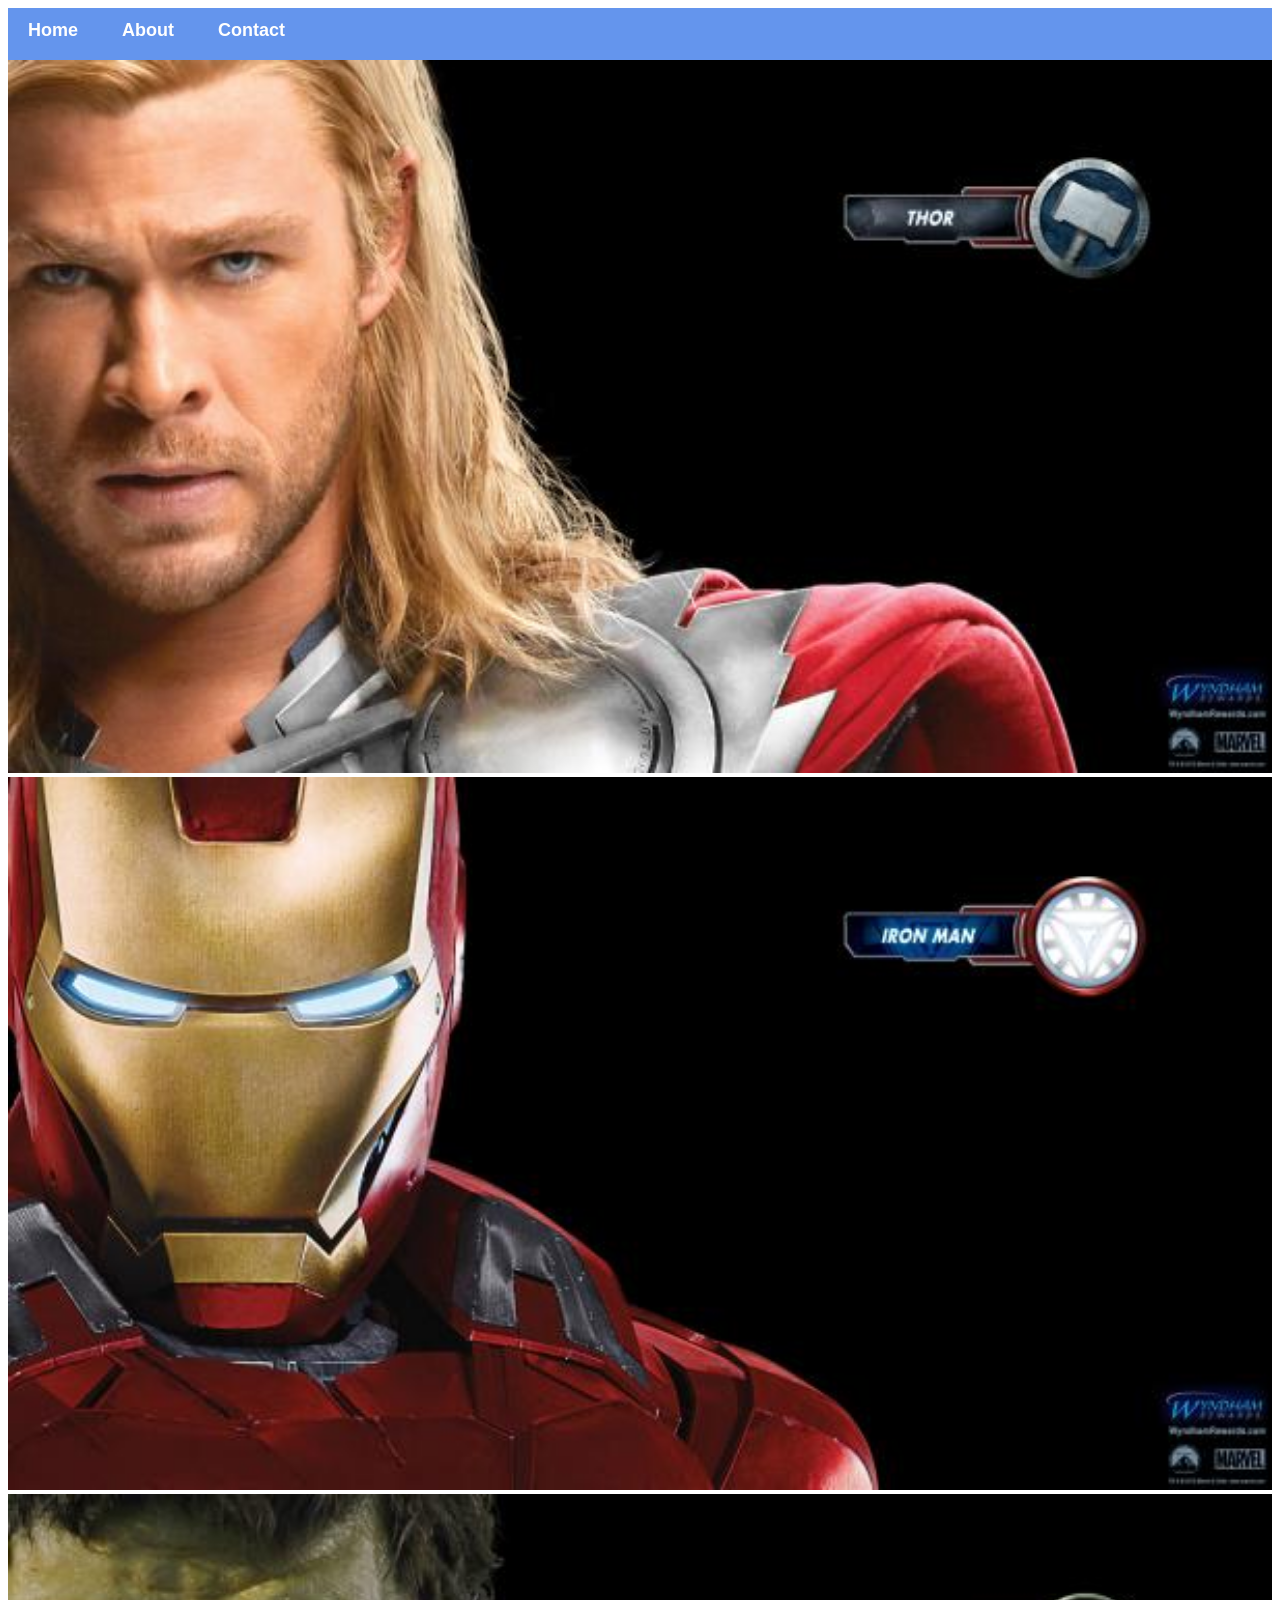
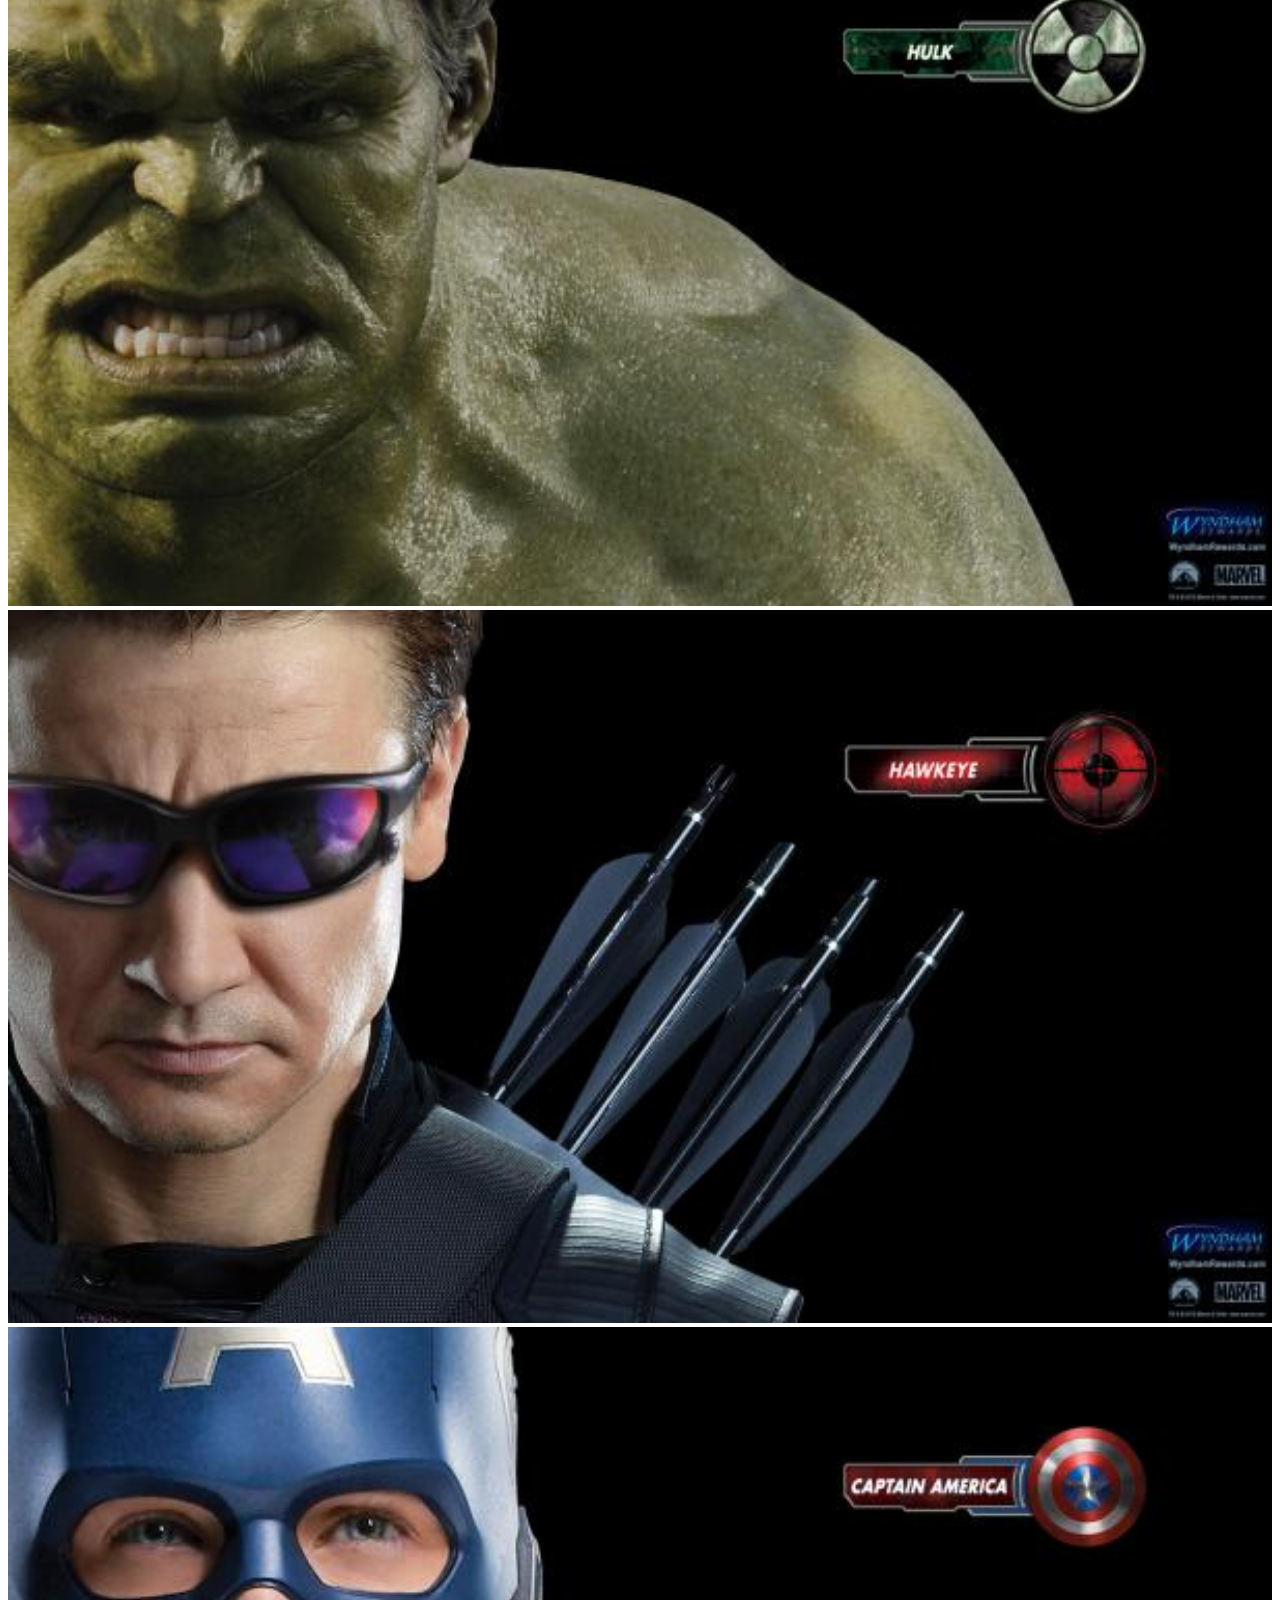
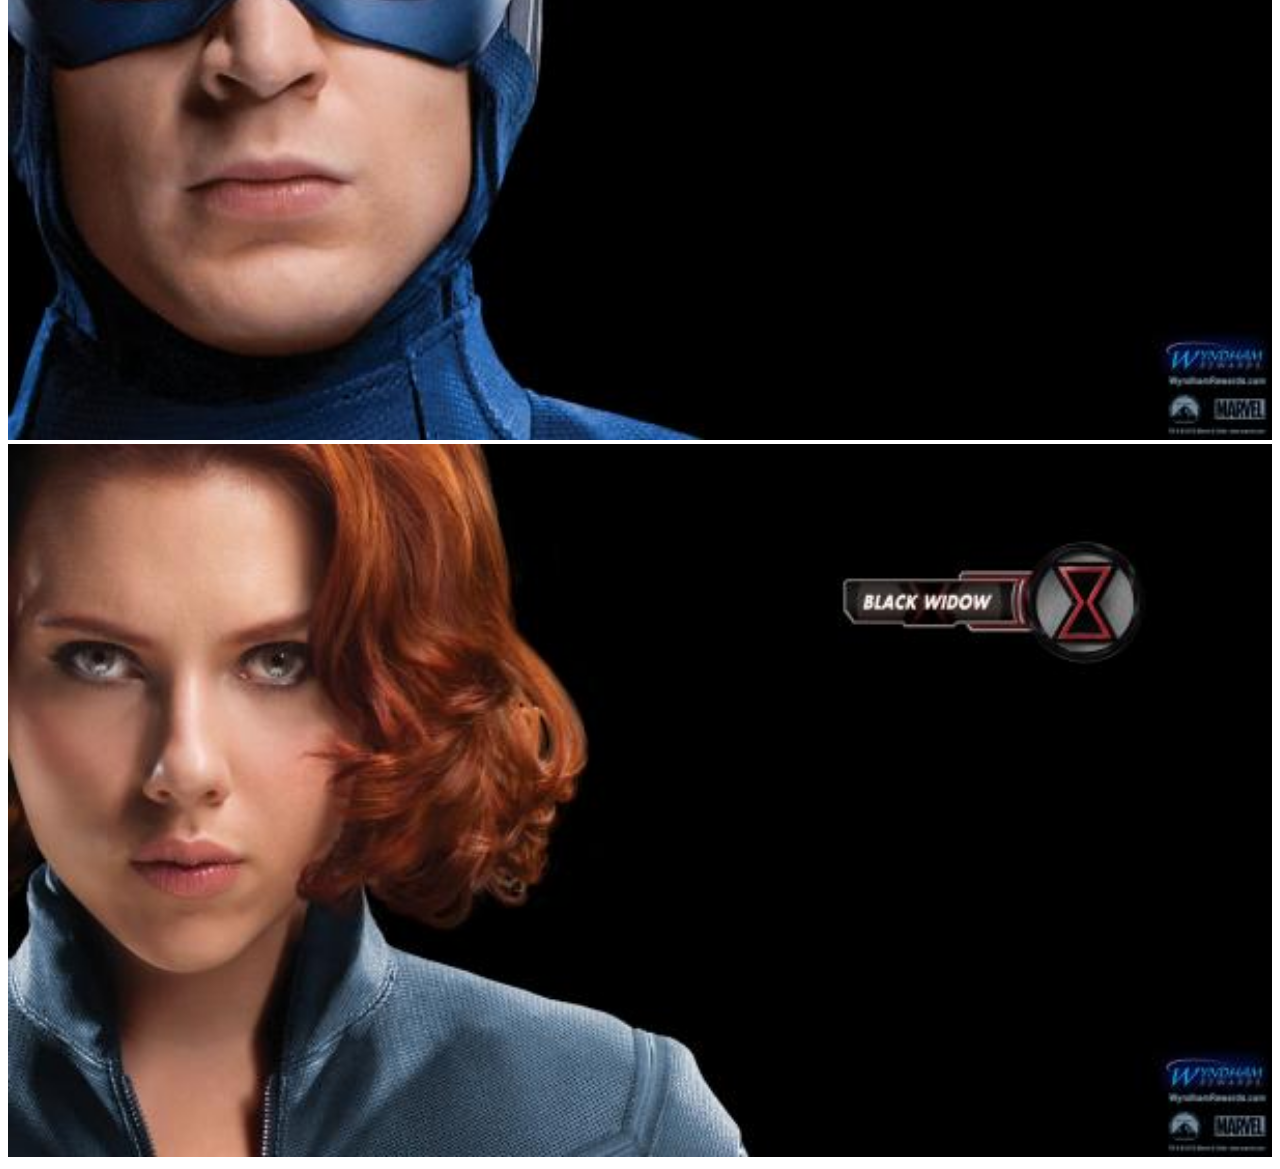
<file: AppAca website 1/index.html>
<!DOCTYPE html>
<html>
<head>
    <link rel="stylesheet" href="style.css">
    </head>
    <body>
        <div id="menu">
        <a href="#">Home</a>
            <a href="about.html">About</a>
            <a href="contact.html">Contact</a>
        </div>
    <div class="gallery">
        <a href="avenger-1.html"><img src="images/avengers_01.jpg"/> </a>
       <a href="avenger-2.html"><img src="images/avengers_02.jpg"/></a> 
        <img src="images/avengers_03.jpg"/>
        <img src="images/avengers_04.jpg"/>
        <img src="images/avengers_05.jpg"/>
        <img src="images/avengers_06.jpg"/>
        
        </div>
    </body>
</html>
</file>
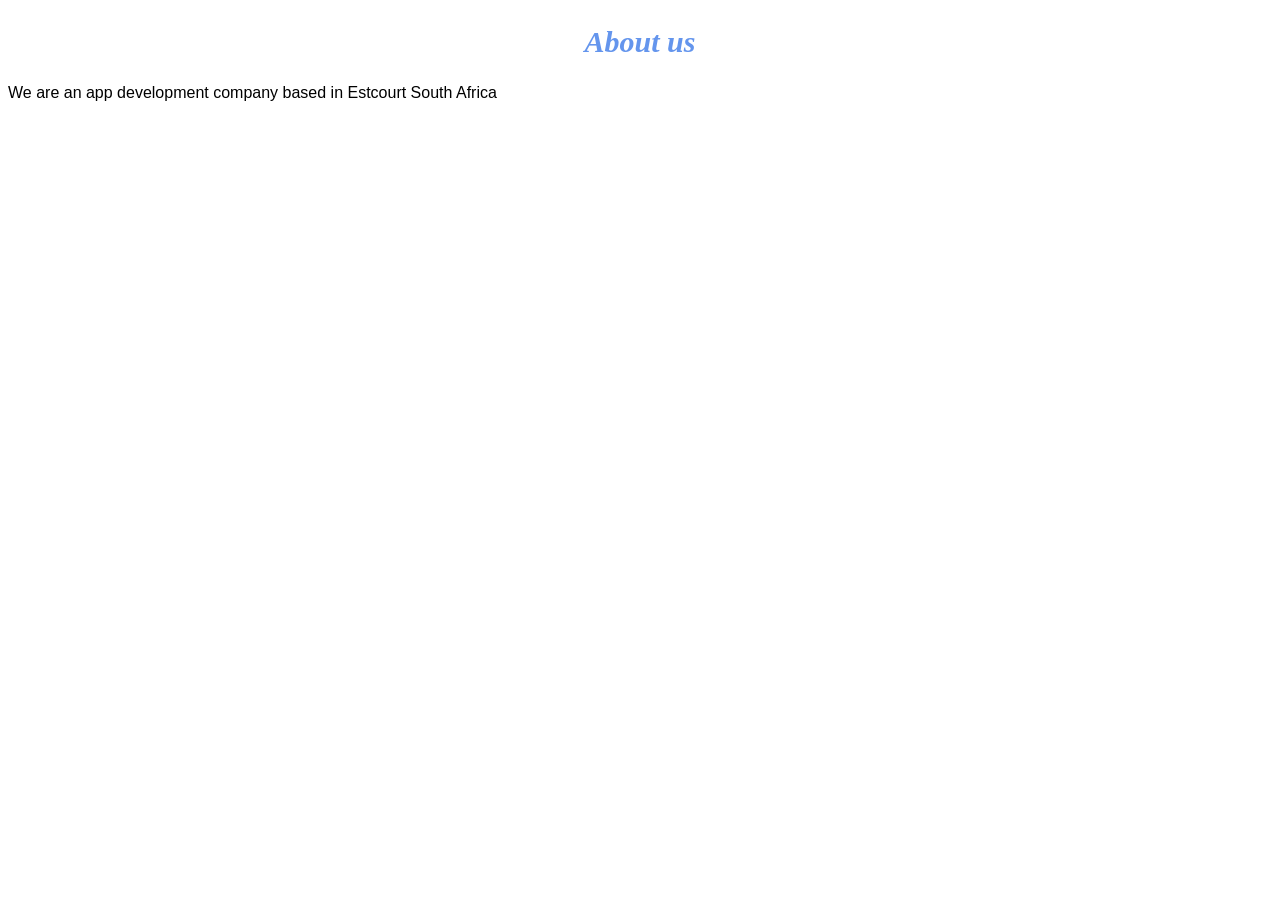
<file: AppAca website 1/about.html>
<!DOCTYPE html>
<html>
<head>
    <link rel="stylesheet" href="style.css">
    </head>
    <body>
        <h2>About us </h2>
    <p>We are an app development company based in Estcourt South Africa</p>
       
    </body>
</html>
</file>
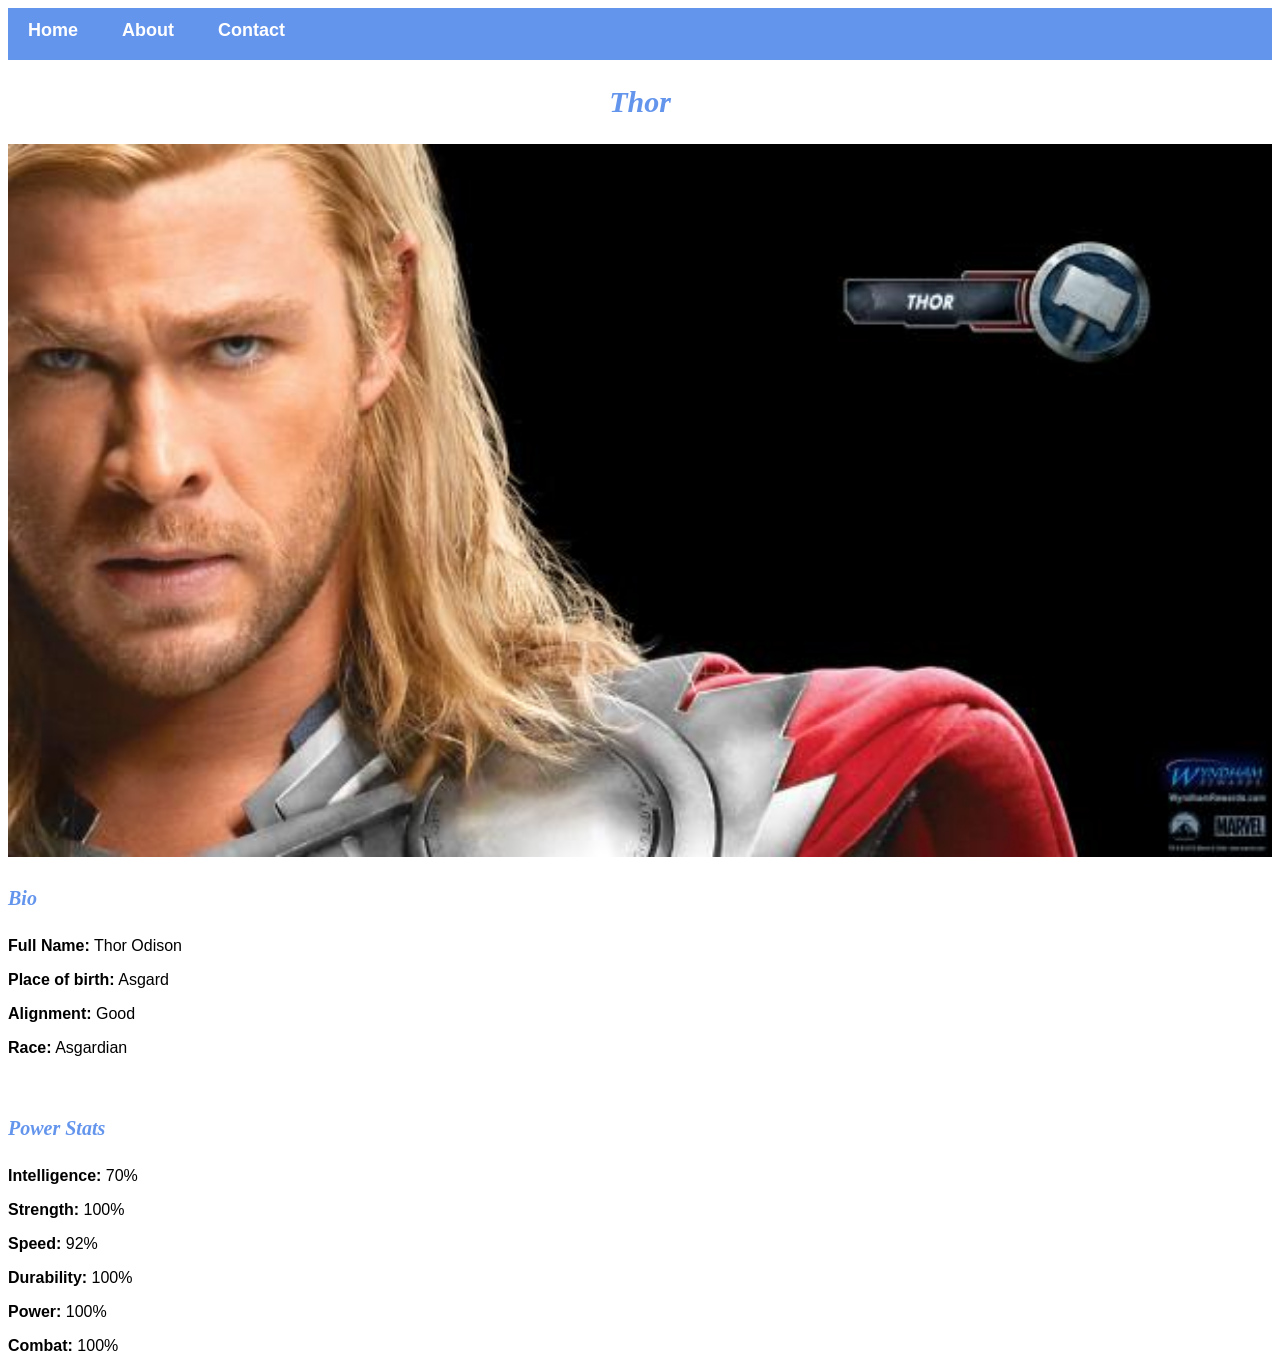
<file: AppAca website 1/avenger-1.html>
<!DOCTYPE html>
<html>
<head>
    <link rel="stylesheet" href="style.css">
    </head>
    <body>
         <div id="menu">
        <a href="#">Home</a>
            <a href="about.html">About</a>
            <a href="contact.html">Contact</a>
        </div>
    <div class="gallery">
        <h2>Thor</h2>
        <img src="images/avengers_01.jpg"/>
        
        </div>
        <h4>Bio</h4>
        <p><b>Full Name:</b> Thor Odison</p>
        <p><b>Place of birth:</b> Asgard</p>
        <p><b>Alignment:</b> Good</p>
        <p><b>Race:</b> Asgardian</p>
        <br/>
        <h4>Power Stats</h4>
        <p><b>Intelligence:</b> 70%</p>
        <p><b>Strength:</b> 100%</p>
        <p><b>Speed:</b> 92%</p>
        <p><b>Durability:</b> 100%</p>
        <p><b>Power:</b> 100%</p>
        <p><b>Combat:</b> 100%</p>
    </body>
</html>
</file>
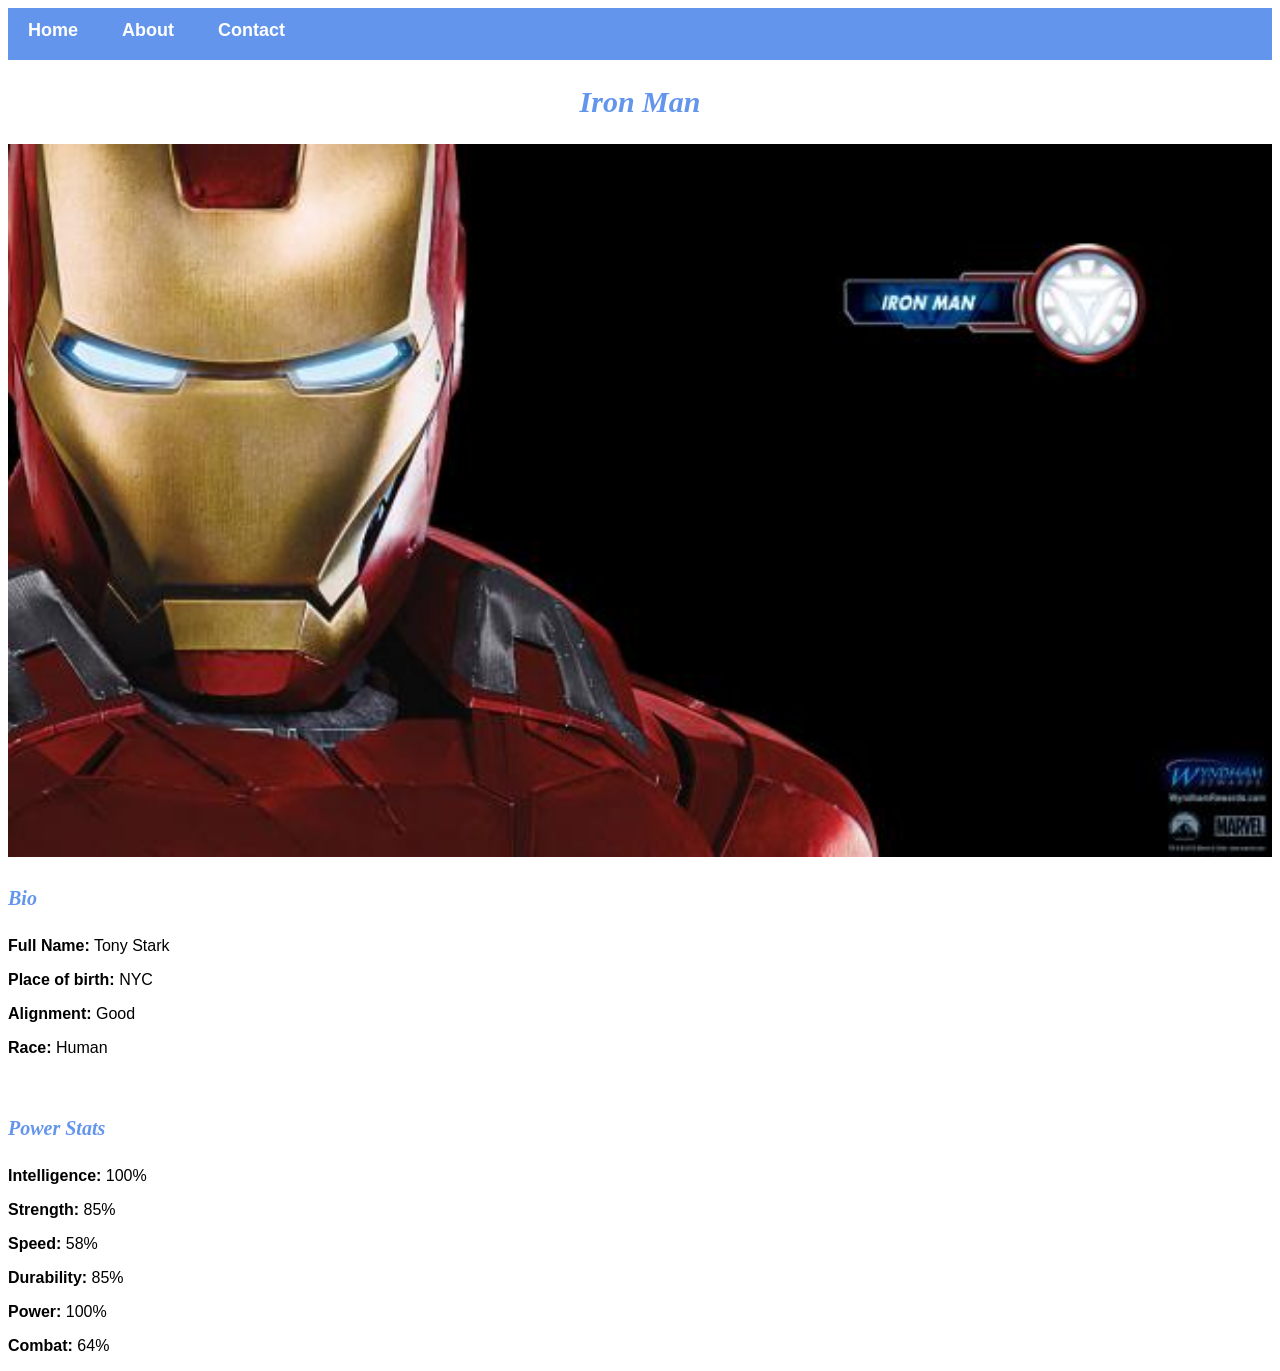
<file: AppAca website 1/avenger-2.html>
<!DOCTYPE html>
<html>
<head>
    <link rel="stylesheet" href="style.css">
    </head>
    <body>
         <div id="menu">
        <a href="#">Home</a>
            <a href="about.html">About</a>
            <a href="contact.html">Contact</a>
        </div>
    <div class="gallery">
        <h2>Iron Man</h2>
        <img src="images/avengers_02.jpg"/>
        
        </div>
        <h4>Bio</h4>
        <p><b>Full Name:</b> Tony Stark</p>
        <p><b>Place of birth:</b> NYC</p>
        <p><b>Alignment:</b> Good</p>
        <p><b>Race:</b> Human</p>
        <br/>
        <h4>Power Stats</h4>
        <p><b>Intelligence:</b> 100%</p>
        <p><b>Strength:</b> 85%</p>
        <p><b>Speed:</b> 58%</p>
        <p><b>Durability:</b> 85%</p>
        <p><b>Power:</b> 100%</p>
        <p><b>Combat:</b> 64%</p>
    </body>
</html>
</file>
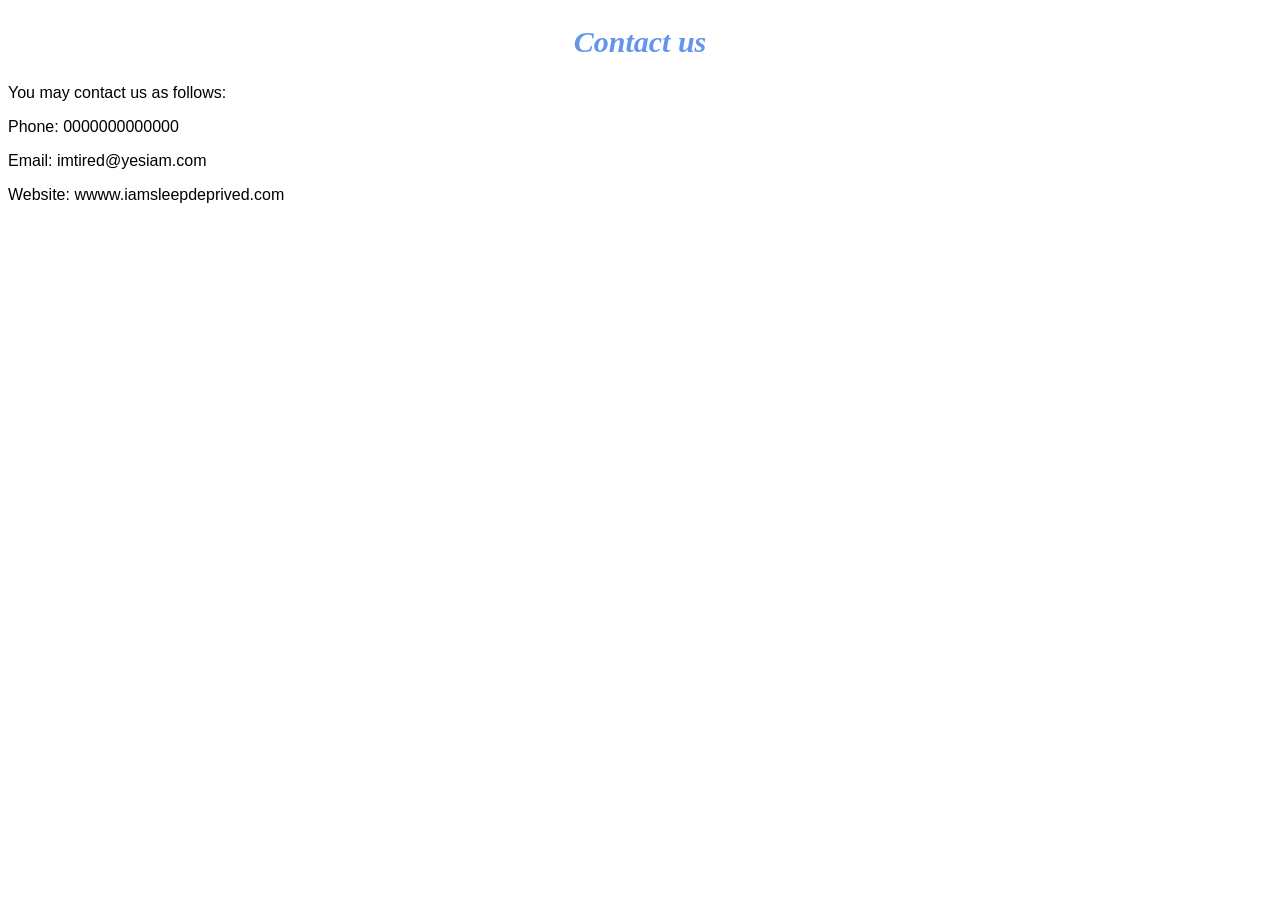
<file: AppAca website 1/contact.html>
<!DOCTYPE html>
<html>
<head>
    <link rel="stylesheet" href="style.css">
    </head>
    <body>
        <h2>Contact us </h2>
    <p>You may contact us as follows:</p>
        <p>Phone: 0000000000000</p>
        <p>Email: imtired@yesiam.com</p>
        <p>Website: wwww.iamsleepdeprived.com</p>
       
    </body>
</html>
</file>
<file: AppAca website 1/style.css>
.gallery img{
    width:100%
}

h2{
    font-family: impact,fantasy;
    text-align: center;
    font-size: 30px;
    color: cornflowerblue;
    font-style: italic;
}

h4{
    font-family: impact,fantasy;
    font-size: 20px;
    color: cornflowerblue;
    font-style: italic;
}

p{
    font-family: helvetica,sans-serif;
}

#menu{
    width:100%;
    height: 40px;
    background-color: cornflowerblue;
    padding-top: 12px;
}

#menu a{
    color: #ffffff;
    font-family: helvetica, sans-serif;
    font-size: 18px;
    text-decoration: none;
    font-weight: 800;
    
    padding-left: 20px;
    padding-right: 20px;
}
#menu a:hover{
    color: #5077bd;
}
</file>
